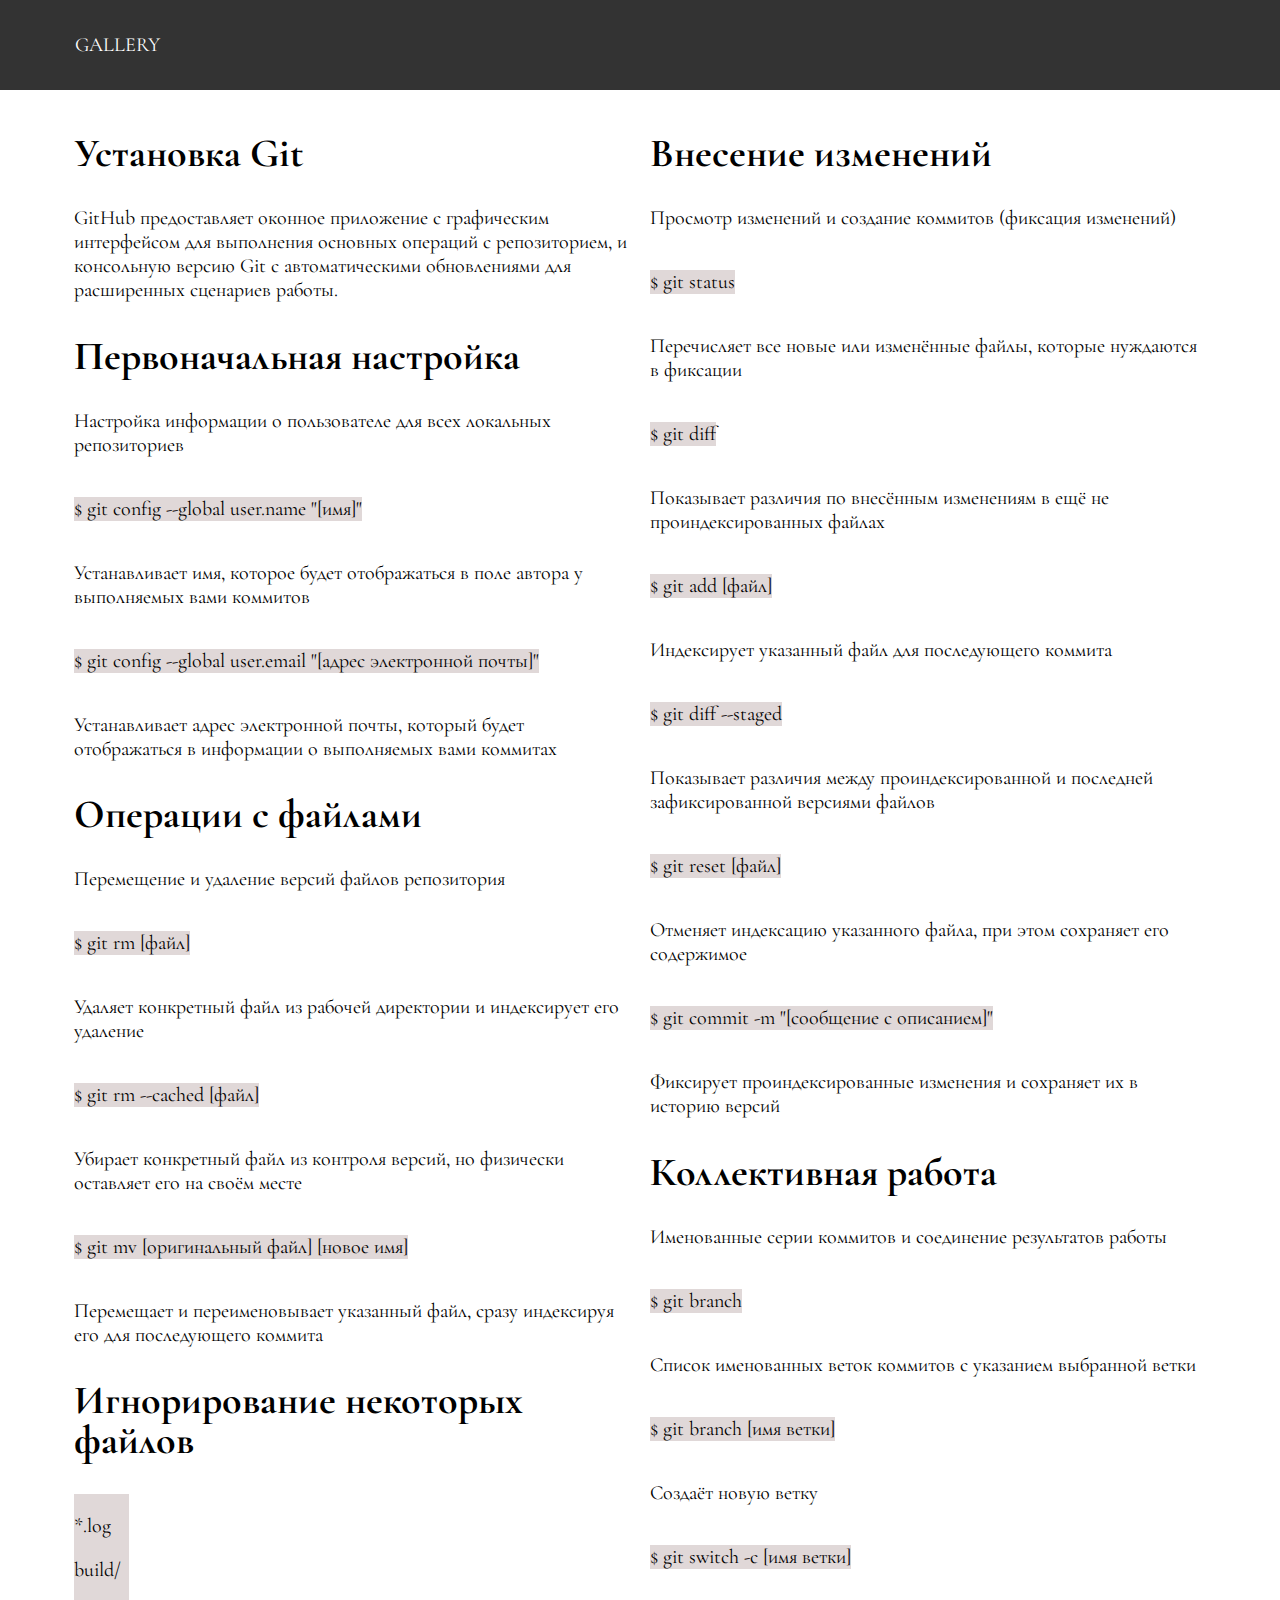
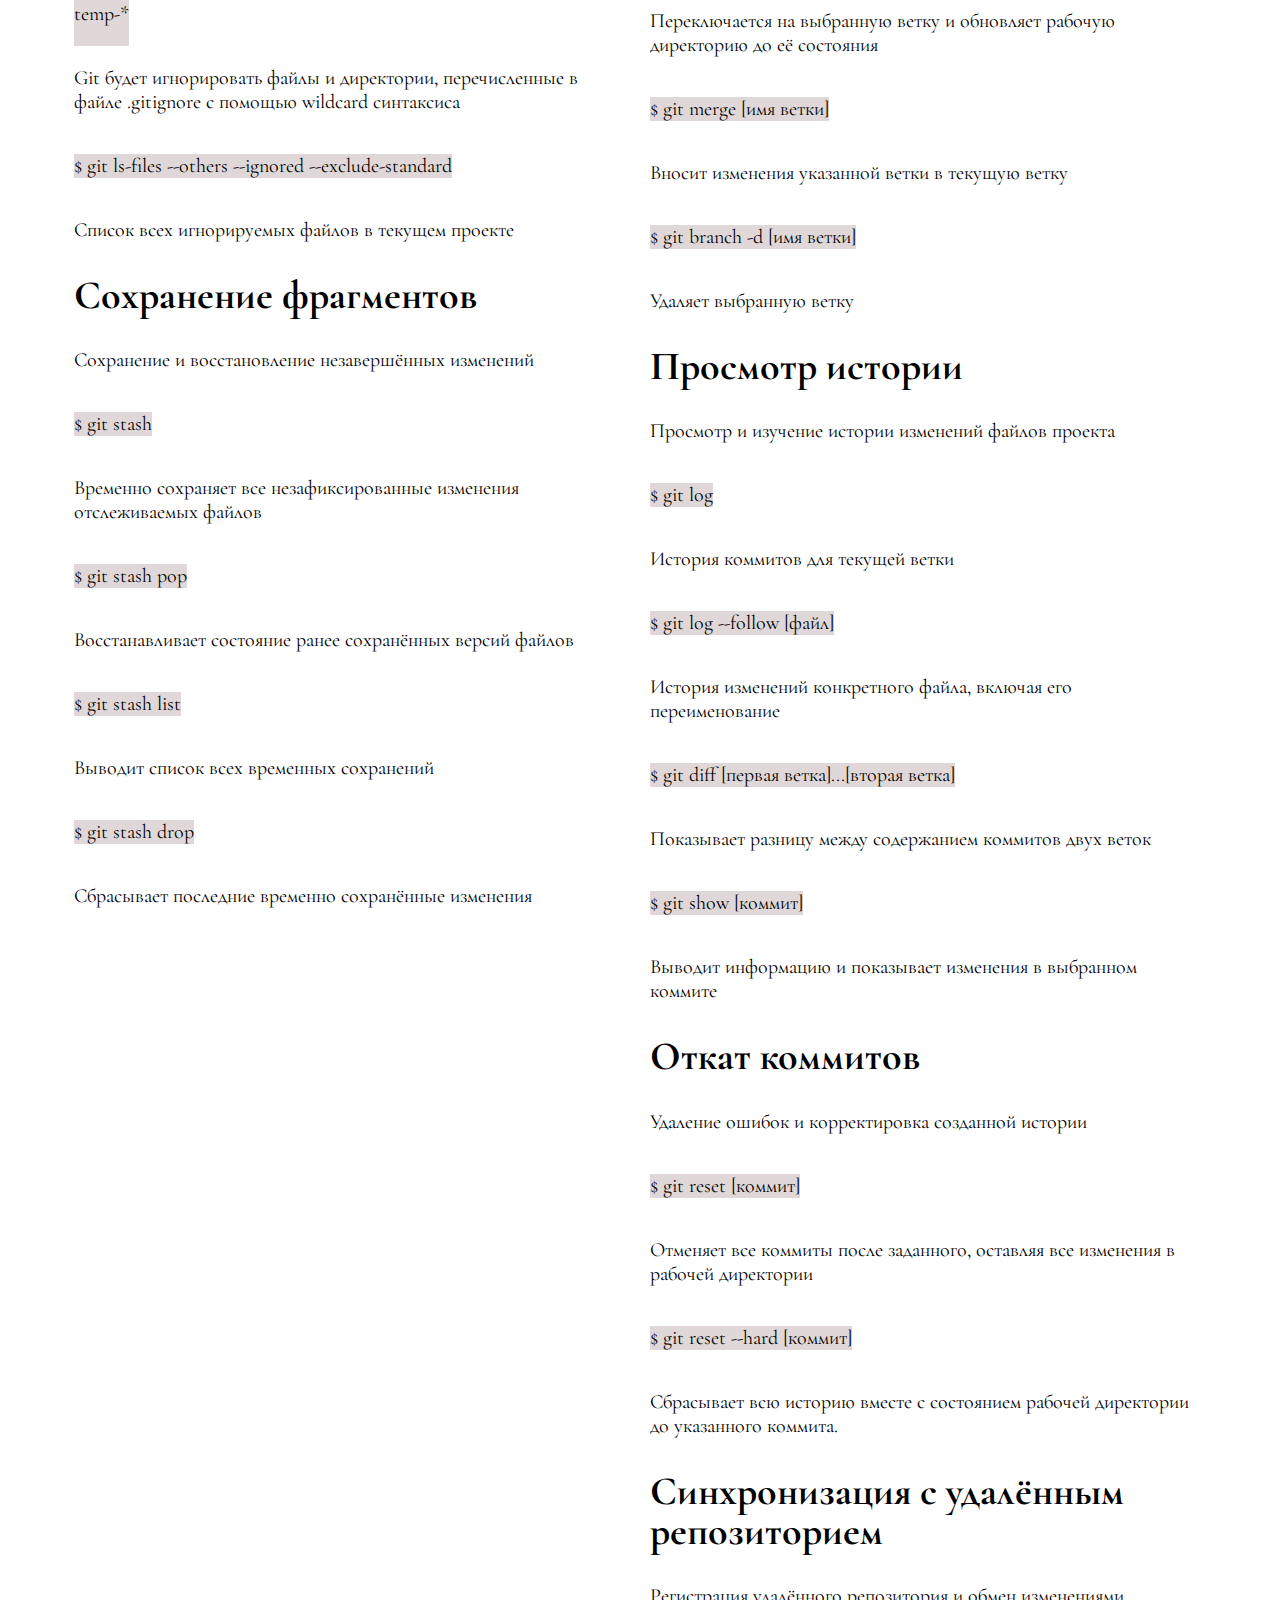
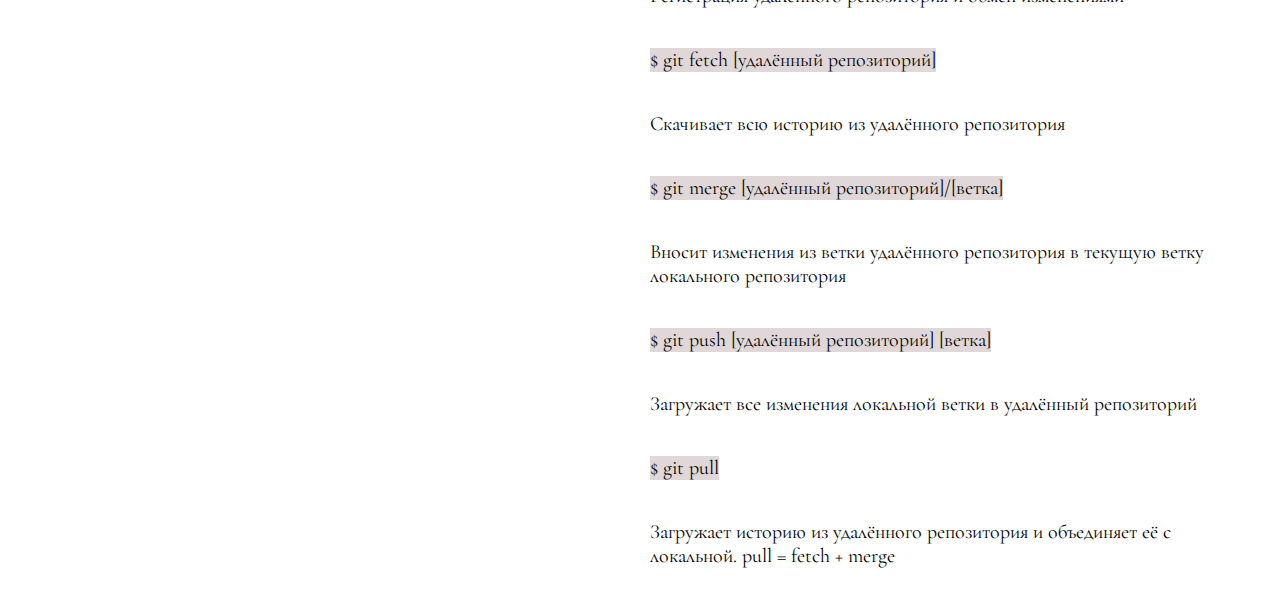
<file: index.html>
<!DOCTYPE html>
<html lang="en">
<head>
    <meta charset="UTF-8">
    <meta name="viewport" content="width=device-width, initial-scale=1.0">
    <link rel="preconnect" href="https://fonts.googleapis.com">
    <link rel="preconnect" href="https://fonts.gstatic.com" crossorigin>
    <link href="https://fonts.googleapis.com/css2?family=Cormorant+Garamond:ital,wght@1,400;1,600&display=swap"
          rel="stylesheet">
    <link rel="stylesheet" href="style.css">
    <title>GitHub</title>
</head>
<body>
<div class="wrapper">
    <header class="header">
        <nav class="nav">
            <ul class="nav-list">
                <li class="nav-item">
                    <a href="gallery.html" class="nav-link">Gallery</a>
            </ul>
        </nav>
    </header>
    <main class="main">
        <div class="items">
            <div class="column">
                <div>
                    <h2>Установка Git</h2>
                    <p>GitHub предоставляет оконное приложение с графическим интерфейсом для выполнения основных
                        операций с
                        репозиторием, и консольную версию Git с автоматическими обновлениями для расширенных сценариев
                        работы.</p>
                </div>
                <div>
                    <h2>Первоначальная настройка</h2>
                    <p>Настройка информации о пользователе для всех локальных репозиториев</p>
                    <p class="teg">$ git config --global user.name "[имя]"</p>
                    <p>Устанавливает имя, которое будет отображаться в поле автора у выполняемых вами коммитов</p>
                    <p class="teg">$ git config --global user.email "[адрес электронной почты]"</p>
                    <p>Устанавливает адрес электронной почты, который будет отображаться в информации о выполняемых вами
                        коммитах</p>
                </div>
                <div>
                    <h2>Операции с файлами</h2>
                    <p>Перемещение и удаление версий файлов репозитория</p>
                    <p class="teg">$ git rm [файл]</p>
                    <p>Удаляет конкретный файл из рабочей директории и индексирует его удаление</p>
                    <p class="teg">$ git rm --cached [файл]</p>
                    <p>Убирает конкретный файл из контроля версий, но физически оставляет его на своём месте</p>
                    <p class="teg">$ git mv [оригинальный файл] [новое имя]</p>
                    <p>Перемещает и переименовывает указанный файл, сразу индексируя его для последующего коммита</p>
                </div>
                <div>
                    <h2>Игнорирование некоторых файлов</h2>
                    <div class="teg"><p>*.log</p>
                        <p>build/</p>
                        <p>temp-*</p>
                    </div>
                    <p>Git будет игнорировать файлы и директории, перечисленные в файле .gitignore с помощью wildcard
                        синтаксиса</p>
                    <p class="teg">$ git ls-files --others --ignored --exclude-standard</p>
                    <p>Список всех игнорируемых файлов в текущем проекте</p>
                </div>
                <div>
                    <h2>Сохранение фрагментов</h2>
                    <p>Сохранение и восстановление незавершённых изменений</p>
                    <p class="teg">$ git stash</p>
                    <p>Временно сохраняет все незафиксированные изменения отслеживаемых файлов</p>
                    <p class="teg">$ git stash pop</p>
                    <p>Восстанавливает состояние ранее сохранённых версий файлов</p>
                    <p class="teg">$ git stash list</p>
                    <p>Выводит список всех временных сохранений</p>
                    <p class="teg">$ git stash drop</p>
                    <p>Сбрасывает последние временно сохранённыe изменения</p>
                </div>
            </div>
            <div class="column">
                <div>
                    <h2>Внесение изменений</h2>
                    <p>Просмотр изменений и создание коммитов (фиксация изменений)</p>
                    <p class="teg">$ git status</p>
                    <p>Перечисляет все новые или изменённые файлы, которые нуждаются в фиксации</p>
                    <p class="teg">$ git diff</p>
                    <p>Показывает различия по внесённым изменениям в ещё не проиндексированных файлах</p>
                    <p class="teg">$ git add [файл]</p>
                    <p>Индексирует указанный файл для последующего коммита</p>
                    <p class="teg">$ git diff --staged</p>
                    <p>Показывает различия между проиндексированной и последней зафиксированной версиями файлов</p>
                    <p class="teg">$ git reset [файл]</p>
                    <p>Отменяет индексацию указанного файла, при этом сохраняет его содержимое</p>
                    <p class="teg">$ git commit -m "[сообщение с описанием]"</p>
                    <p>Фиксирует проиндексированные изменения и сохраняет их в историю версий</p>
                </div>
                <div>
                    <h2>Коллективная работа</h2>
                    <p>Именованные серии коммитов и соединение результатов работы</p>
                    <p class="teg">$ git branch</p>
                    <p>Список именованных веток коммитов с указанием выбранной ветки</p>
                    <p class="teg">$ git branch [имя ветки]</p>
                    <p>Создаёт новую ветку</p>
                    <p class="teg">$ git switch -c [имя ветки]</p>
                    <p>Переключается на выбранную ветку и обновляет рабочую директорию до её состояния</p>
                    <p class="teg">$ git merge [имя ветки]</p>
                    <p>Вносит изменения указанной ветки в текущую ветку</p>
                    <p class="teg">$ git branch -d [имя ветки]</p>
                    <p>Удаляет выбранную ветку</p>
                </div>
                <div>
                    <h2>Просмотр истории</h2>
                    <p>Просмотр и изучение истории изменений файлов проекта</p>
                    <p class="teg">$ git log</p>
                    <p>История коммитов для текущей ветки</p>
                    <p class="teg">$ git log --follow [файл]</p>
                    <p>История изменений конкретного файла, включая его переименование</p>
                    <p class="teg">$ git diff [первая ветка]...[вторая ветка]</p>
                    <p>Показывает разницу между содержанием коммитов двух веток</p>
                    <p class="teg">$ git show [коммит]</p>
                    <p>Выводит информацию и показывает изменения в выбранном коммите</p>
                </div>
                <div>
                    <h2>Откат коммитов</h2>
                    <p>Удаление ошибок и корректировка созданной истории</p>
                    <p class="teg">$ git reset [коммит]</p>
                    <p>Отменяет все коммиты после заданного, оставляя все изменения в рабочей директории</p>
                    <p class="teg">$ git reset --hard [коммит]</p>
                    <p>Сбрасывает всю историю вместе с состоянием рабочей директории до указанного коммита.</p>
                </div>
                <div>
                    <h2>Синхронизация с удалённым репозиторием</h2>
                    <p>Регистрация удалённого репозитория и обмен изменениями</p>
                    <p class="teg">$ git fetch [удалённый репозиторий]</p>
                    <p>Скачивает всю историю из удалённого репозитория</p>
                    <p class="teg">$ git merge [удалённый репозиторий]/[ветка]</p>
                    <p>Вносит изменения из ветки удалённого репозитория в текущую ветку локального репозитория</p>
                    <p class="teg">$ git push [удалённый репозиторий] [ветка]</p>
                    <p>Загружает все изменения локальной ветки в удалённый репозиторий</p>
                    <p class="teg">$ git pull</p>
                    <p>Загружает историю из удалённого репозитория и объединяет её с локальной. pull = fetch + merge</p>
                </div>
            </div>
        </div>
    </main>
    <footer class="footer"></footer>
</div>
</body>
</html>
</file>
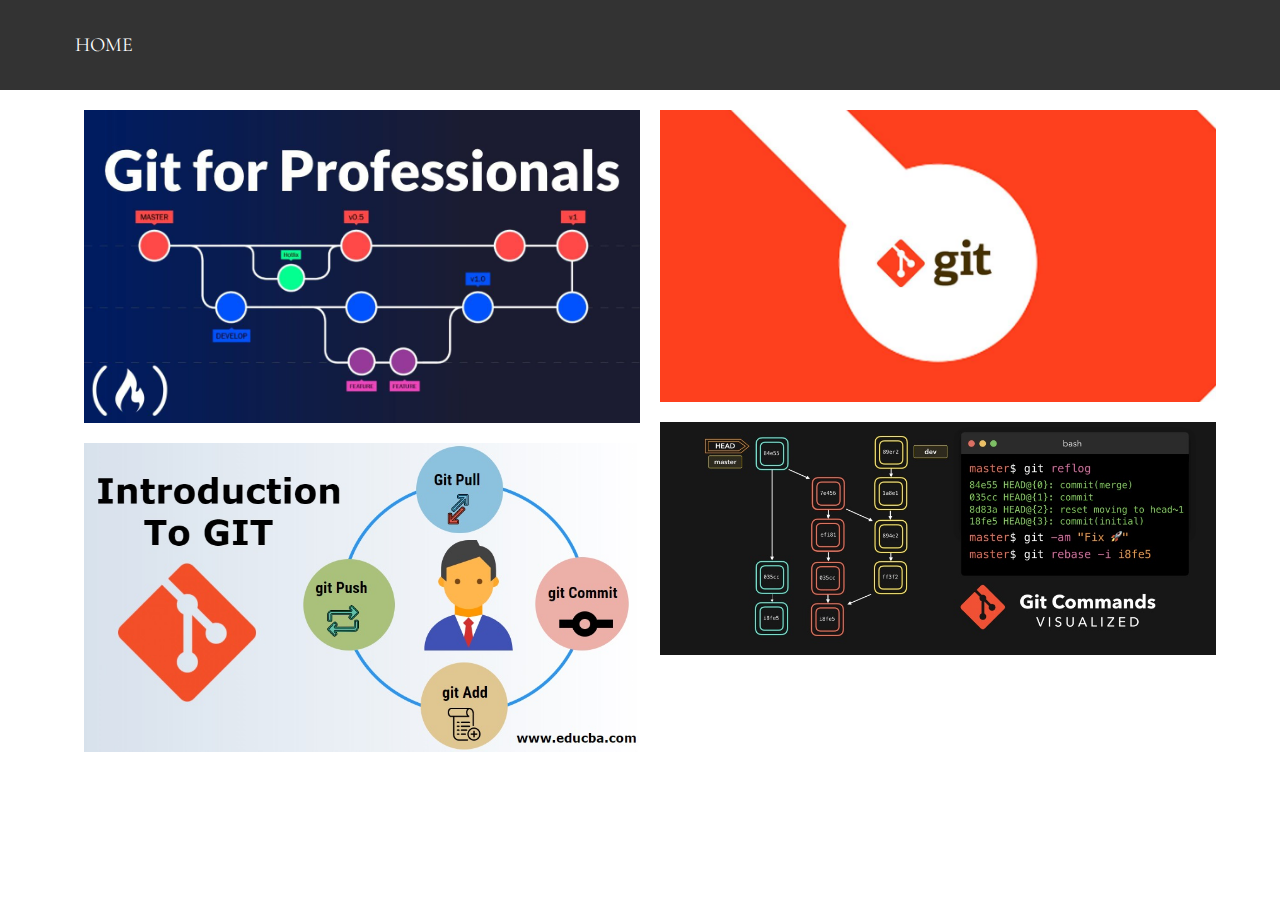
<file: gallery.html>
<!DOCTYPE html>
<html lang="en">
<head>
    <meta charset="UTF-8">
    <meta name="viewport" content="width=device-width, initial-scale=1.0">
    <link rel="preconnect" href="https://fonts.googleapis.com">
    <link rel="preconnect" href="https://fonts.gstatic.com" crossorigin>
    <link href="https://fonts.googleapis.com/css2?family=Cormorant+Garamond:ital,wght@1,400;1,600&display=swap"
          rel="stylesheet">
    <link rel="stylesheet" href="style.css">
    <title>Gallery</title>
</head>
<body>
<div class="wrapper">
    <header class="header">
        <nav class="nav">
            <ul class="nav-list">
                <li class="nav-item">
                    <a href="index.html" class="nav-link">Home</a>
                </li>
            </ul>
        </nav>
    </header>
    <main class="main">
        <div class="items">
            <div class="column">
                <img src="img/img1.jpeg" alt="Git For Professionals">
                <img src="img/img2.jpg" alt="Introduction To GIT">
            </div>
            <div class="column">
                <img src="img/img3.jpg" alt="GIT">
                <img src="img/img4.jpg" alt="Git Commands">
            </div>
        </div>
    </main>
    <footer class="footer"></footer>
</div>
</body>
</html>
</file>
<file: style.css>
body {
    margin: 0;
    font-size: 20px;
    line-height: 1.2;
    font-weight: 400;
    font-family: 'Cormorant Garamond', serif;
}

h2{
    font-size: 40px;
    line-height: 40px;
    font-weight: bold;
}

html {
    box-sizing: border-box;
}

*,
*::before,
*::after {
    box-sizing: inherit;
}

.wrapper {
    position: relative;
    width: 100%;
    overflow: hidden;
    min-height: 100vh;
    display: flex;
    flex-direction: column;
}

img {
    max-width: 100%;
    height: auto;
    vertical-align: top;
    margin: 10px;
}

.container {
    max-width: 1330px;
    padding: 0 15px;
    margin: 0 auto;
}

ul {
    margin: 0;
    padding: 0;
    list-style: none;
}

.header {
    background: #333333;
    position: relative;
}

.nav-list {
    display: flex;
    align-items: center;
    text-align: center;
    text-transform: uppercase;
    font-size: 20px;
    line-height: 1;
}


.nav-list a {
    display: inline-block;
    padding: 35px 40px;
    color: white;
    text-decoration: none;
    position: relative;
    margin: 0 0 0 35px;
}

a:hover{
    color: red;
    background: #01070a;
    transition: 0.5s ease-in-out;
    cursor: pointer;
}

.items {
    display: flex;
    justify-content: space-between;
    text-align: left;
    width: 90%;
    height: auto;
    margin: auto;
}

.column {
    width: 50%;
    margin: 10px;
}

.teg {
    display: inline-block;
    background: #e0d8d8;
}
</file>
